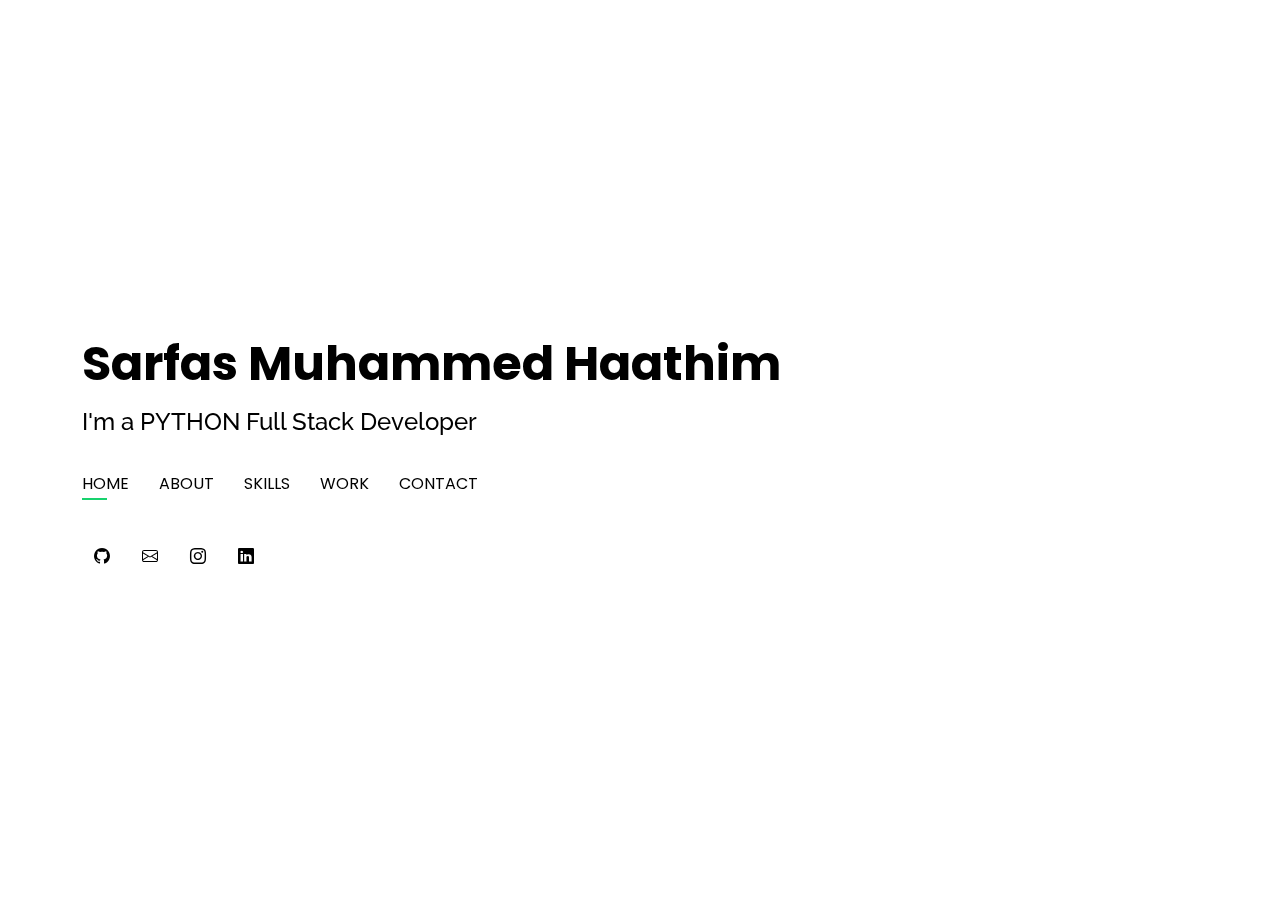
<file: index.html>
<!DOCTYPE html>
<html lang="en">

<head>
  <meta charset="utf-8">
  <meta content="width=device-width, initial-scale=1.0" name="viewport">

  <title>SMH KC</title>
  <meta content="" name="description">
  <meta content="" name="keywords">
 
  <link href="https://fonts.googleapis.com/css?family=Open+Sans:300,300i,400,400i,600,600i,700,700i|Raleway:300,300i,400,400i,500,500i,600,600i,700,700i|Poppins:300,300i,400,400i,500,500i,600,600i,700,700i" rel="stylesheet">

  
  <link href="assets/vendor/bootstrap/css/bootstrap.min.css" rel="stylesheet">
  <link href="assets/vendor/bootstrap-icons/bootstrap-icons.css" rel="stylesheet">
  <link href="assets/vendor/boxicons/css/boxicons.min.css" rel="stylesheet">
  <link href="assets/vendor/glightbox/css/glightbox.min.css" rel="stylesheet">
  <link href="assets/vendor/remixicon/remixicon.css" rel="stylesheet">
  <link href="assets/vendor/swiper/swiper-bundle.min.css" rel="stylesheet">

  <link href="assets/css/style.css" rel="stylesheet">

  
</head>

<body>

  
  <header id="header">
    <div class="container">
      <h1><a href="index.html" class="mt-3">Sarfas Muhammed Haathim </a></h1>
      <h2>I'm a PYTHON Full Stack Developer</h2>

      <nav id="navbar" class="navbar">
        <ul>
          <li><a class="nav-link active" href="#header">HOME</a></li>
          <li><a class="nav-link" href="#about">ABOUT</a></li>
          <li><a class="nav-link" href="#services">SKILLS</a></li>
          <li><a class="nav-link" href="#portfolio">WORK</a></li>
          <li><a class="nav-link" href="#contact">CONTACT</a></li>
        </ul>
        <i class="bi bi-list mobile-nav-toggle"></i>
      </nav>

      <div class="social-links">
        <a href="https://github.com/SarfasMohdHaathim" target="_blank" class="twitter"><i class="bi bi-github"></i></a>
        <a href="mailto:smhkc2001@gmail.com" target="_blank" class="twitter"><i  class="bi bi-envelope"></i></a>
        <!-- <a href="#" class="twitter"><i class="bi bi-twitter"></i></a> -->
        <!-- <a href="#" class="facebook"><i class="bi bi-facebook"></i></a> -->
        <a href="#" class="instagram"><i class="bi bi-instagram"></i></a>
        <a href="#" class="linkedin"><i class="bi bi-linkedin"></i></a>
      </div>

    </div>
  </header>

  
  <section id="about" class="about">

    <div class="about-me container">

      <div class="section-title">
        <h2>About</h2>
        <p>Learn more about me</p>
      </div>

      <div class="row">
        <div class="col-lg-4" data-aos="fade-right">
          <img src="assets/img/portfolio/1673455539881.png" class="img-fluid" alt="">
        </div>
        <div class="col-lg-8 pt-4 pt-lg-0 content" data-aos="fade-left">
          <h3>PYTHON &amp; Full Stack Developer</h3>
          <p class="fst-italic">
            Passionate and self-taught Python full stack developing, capable of learning and adopting the latest technologies. A solid mind to commit to tasks and responsibility to track and review progress until the committed job is completed. Possess a solid commitment to the team environment and enjoy working as a team member and independently.

          </p>
          
<div class="row">
  <div class="col-lg-6">
    <ul>
      <li><i class="bi bi-chevron-right"></i> <strong>Degree:</strong> <span>BCA</span></li> 
      <li><i class="bi bi-chevron-right"></i> <strong>Year of Passout:</strong> <span>2022 April</span></li> 

      <li><i class="bi bi-chevron-right"></i> <strong>Experience in Pfs:</strong> <span>6 Mounth Intenship</span></li> 
      
      <li><i class="bi bi-chevron-right"></i> <strong>Language:</strong> <span>English ,  Malayalam</span></li>

    </ul>
  </div>
  <div class="col-lg-6">
    <ul>
      <li><i class="bi bi-chevron-right"></i> <strong>Age:</strong> <span>21</span></li>
      <li><i class="bi bi-chevron-right"></i> <strong>Phone</strong> <span>+91 7510 3510 30</span></li>
      <li><i class="bi bi-chevron-right"></i> <strong>Email:</strong> <span>smhkc2001@gmail.com</span></li>
      <li><i class="bi bi-chevron-right"></i> <strong>City:</strong> <span>Malappuram ,Kerala</span></li> 
    </ul>
  </div>
</div>
        </div>
        

          







      </div>
    </div>
    
    


  </section><!-- End About Section -->

  <!-- ======= Services Section ======= -->
  <section id="services" class="services">
    <div class="container">

      <div class="section-title">
        <h2>SKILLS</h2>
        <p>My Skills</p>
      </div>

      <div class="row">
        <div class="col">
          <div class="card" style="width: 18rem;" id="skillcard">
            <img class="card-img-top" src="assets/img/portfolio/django.png" alt="Card image cap">
            <div class="card-body">
              <h5 class="card-title text-center">Django</h5>
            </div>
            
          </div>
        </div>
        <div class="col">
          <div class="card py-auto" style="width: 18rem;" id="skillcard">
            <img class="card-img-top" src="assets/img/portfolio/html.2ba4fabc69a89a8f71e6.png" alt="Card image cap">
            <div class="card-body">
              <h5 class="card-title text-center">HTML</h5>
            </div>
          </div>
        </div>
        <div class="col">
          <div class="card" style="width: 18rem;" id="skillcard">
            <img class="card-img-top" src="assets/img/portfolio/css.69a82c2d9e45c933a9cb.png" alt="Card image cap">
            <div class="card-body">
              <h5 class="card-title text-center">CSS</h5>
            </div>
          </div>
        </div>
        <div class="col">
          <div class="card" style="width: 18rem;" id="skillcard">
            <img class="card-img-top text-center" src="assets/img/portfolio/bootstrap.3c337d5edcfe7ed0dc58.png" alt="Card image cap">
            <div class="card-body">
              <h5 class="card-title text-center">Bootstrap</h5>
            </div>
          </div>
        </div>
        <div class="col">
          <div class="card" style="width: 18rem;" id="skillcard">
            <img class="card-img-top text-center" src="assets/img/portfolio/github.3b9e32903aa89111875d.png" alt="Card image cap">
            <div class="card-body">
              <h5 class="card-title text-center">Github</h5>
            </div>
          </div>
        </div>
        <div class="col">
          <div class="card" style="width: 18rem;" id="skillcard">
            <img class="card-img-top text-center" src="assets/img/portfolio/react.0cf951a69d8e58f83f9d.png" alt="Card image cap">
            <div class="card-body">
              <h5 class="card-title text-center">React</h5>
            </div>
          </div>
        </div>
        <div class="col">
          <div class="card" style="width: 18rem;" id="skillcard">
            <img class="card-img-top text-center" src="assets/img/portfolio/psql.1b904635aedb7c19150d.png" alt="Card image cap">
            <div class="card-body">
              <h5 class="card-title text-center">MySql</h5>
            </div>
          </div>
        </div>
        <div class="col">
          <div class="card" style="width: 18rem;" id="skillcard">
            <img class="card-img-top text-center" src="assets/img/portfolio/javascript.1ccd6ef9bb1f9c84ef00.png" alt="Card image cap">
            <div class="card-body">
              <h5 class="card-title text-center">JavaScript</h5>
            </div>
          </div>
        </div>
      </div>  
            
    <div class="skills container mt-3">

      <div class="section-title">
        <h2>Skills</h2>
      </div>

      <div class="row skills-content">

        <div class="col-lg-6">

          <div class="progress">
            <span class="skill">HTML <i class="val">90%</i></span>
            <div class="progress-bar-wrap">
              <div class="progress-bar" role="progressbar" aria-valuenow="90" aria-valuemin="0" aria-valuemax="100"></div>
            </div>
          </div>

          <div class="progress">
            <span class="skill">CSS <i class="val">60%</i></span>
            <div class="progress-bar-wrap">
              <div class="progress-bar" role="progressbar" aria-valuenow="60" aria-valuemin="0" aria-valuemax="100"></div>
            </div>
          </div>

          <div class="progress">
            <span class="skill">JavaScript <i class="val">50%</i></span>
            <div class="progress-bar-wrap">
              <div class="progress-bar" role="progressbar" aria-valuenow="50" aria-valuemin="0" aria-valuemax="100"></div>
            </div>
          </div>

        </div>

        <div class="col-lg-6">

          <div class="progress">
            <span class="skill">PYTHON <i class="val">80%</i></span>
            <div class="progress-bar-wrap">
              <div class="progress-bar" role="progressbar" aria-valuenow="80" aria-valuemin="0" aria-valuemax="100"></div>
            </div>
          </div>

          <div class="progress">
            <span class="skill">DJANGO <i class="val">80%</i></span>
            <div class="progress-bar-wrap">
              <div class="progress-bar" role="progressbar" aria-valuenow="80" aria-valuemin="0" aria-valuemax="100"></div>
            </div>
          </div>

          <div class="progress">
            <span class="skill">Bootstrap <i class="val">95%</i></span>
            <div class="progress-bar-wrap">
              <div class="progress-bar" role="progressbar" aria-valuenow="95" aria-valuemin="0" aria-valuemax="100"></div>
            </div>
          </div>

        </div>

      </div>


      </div>
    </div>
  </section><!-- End Services Section -->

  <!-- ======= Portfolio Section ======= -->
  <section id="portfolio" class="portfolio">
    <div class="container">

      <div class="section-title">
        <h2>Portfolio</h2>
        <p>My Works</p>
      </div>

      <div class="row">
        <div class="col-lg-12 d-flex justify-content-center">
          <ul id="portfolio-flters">
            <li data-filter="*" class="filter-active">ALL</li>
            <li data-filter=".filter-app">BACKEND</li>
            <li data-filter=".filter-card">FRONDEND</li>
            <li data-filter=".filter-web">REACT</li>
          </ul>
        </div>
      </div>

      <div class="row portfolio-container">

        <div class="col-lg-4 col-md-6 portfolio-item filter-app">
          <div class="portfolio-wrap">
            <img src="assets/img/portfolio/getlaps-user.png" class="img-fluid" alt="">
            <div class="portfolio-info">
              <h4>GETLAPS</h4>
              <p>BACKEND</p>
              <div class="portfolio-links">
                <a href="http://smh01.pythonanywhere.com/" target="_blank"><i class="bx bx-plus"></i></a>
                <a href="https://github.com/SarfasMohdHaathim?tab=repositories" target="_blank"><i class="bx bx-link"></i></a>
              </div>
            </div>
          </div>
        </div>
        <div class="col-lg-4 col-md-6 portfolio-item filter-app">
          <div class="portfolio-wrap">
            <img src="assets/img/portfolio/Screenshot (76).png" class="img-fluid" alt="">
            <div class="portfolio-info">
              <h4>BEHANCE</h4>
              <p>BACKEND</p>
              <div class="portfolio-links">
                <a href="http://behancedjango.pythonanywhere.com/" target="_blank"><i class="bx bx-plus"></i></a>
                <a href="https://github.com/SarfasMohdHaathim?tab=repositories" target="_blank" ><i class="bx bx-link"></i></a>
              </div>
            </div>
          </div>
        </div>

       

        <div class="col-lg-4 col-md-6 portfolio-item filter-app">
          <div class="portfolio-wrap">
            <img src="assets/img/portfolio/Screenshot (77).png" class="img-fluid" alt="">
            <div class="portfolio-info">
              <h4>STUDYBUD</h4>
              <p>BACKEND</p>
              <div class="portfolio-links">
                <a href="http://sarfas.pythonanywhere.com/" target="_blank"><i class="bx bx-plus"></i></a>
                <a href="https://github.com/SarfasMohdHaathim?tab=repositories" target="_blank" ><i class="bx bx-link"></i></a>
              </div>
            </div>
          </div>
        </div>
        

        <div class="col-lg-4 col-md-6 portfolio-item filter-card">
          <div class="portfolio-wrap">
            <img src="assets/img/portfolio/Screenshot (78).png" class="img-fluid" alt="">
            <div class="portfolio-info">
              <h4>ARCH DAILY</h4>
              <p>FRONDEND</p>
              <div class="portfolio-links">
                <a target="_blank" href="https://sarfasmohd.github.io/ArchDaily/"><i class="bx bx-plus"></i></a>
                <a href=""><i class="bx bx-link"></i></a>
              </div>
            </div>
          </div>
        </div>
        <div class="col-lg-4 col-md-6 portfolio-item filter-card">
          <div class="portfolio-wrap">
            <img src="assets/img/portfolio/Screenshot (5).png" class="img-fluid" alt="">
            <div class="portfolio-info">
              <h4>TRAVEL DAILY</h4>
              <p>FRONDEND</p>
              <div class="portfolio-links">
                <a target="_blank" href="https://sarfasmohdhaathim.github.io/Travel-FrontEnd/"><i class="bx bx-plus"></i></a>
                <a href=""><i class="bx bx-link"></i></a>
              </div>
            </div>
          </div>
        </div>
        <div class="col-lg-4 col-md-6 portfolio-item filter-card">
          <div class="portfolio-wrap">
            <img src="assets/img/portfolio/Screenshot (1).png" class="img-fluid" alt="">
            <div class="portfolio-info">
              <h4>TECHOLAS</h4>
              <p>FRONDEND</p>
              <div class="portfolio-links">
                <a target="_blank" href="https://sarfasmohdhaathim.github.io/TECHO/"><i class="bx bx-plus"></i></a>
                <a><i class="bx bx-link"></i></a>
              </div>
            </div>
          </div>
        </div>

        
        <div class="col-lg-4 col-md-6 portfolio-item filter-app">
          <div class="portfolio-wrap">
            <img src="assets/img/portfolio/hospital.png" class="img-fluid" alt="">
            <div class="portfolio-info">
              <h4>HOSPITAL MANAGEMENT</h4>
              <p>BACKEND</p>
              <div class="portfolio-links">
                <a href="http://smhkc.pythonanywhere.com/" target="_blank"><i class="bx bx-plus"></i></a>
                <a href="https://github.com/SarfasMohdHaathim?tab=repositories" target="_blank" ><i class="bx bx-link"></i></a>
              </div>
            </div>
          </div>
        </div>

        <div class="col-lg-4 col-md-6 portfolio-item filter-card">
          <div class="portfolio-wrap">
            <img src="assets/img/portfolio/Screenshot (79).png" class="img-fluid" alt="">
            <div class="portfolio-info">
              <h4>SWIGGY</h4>
              <p>FRONDEND</p>
              <div class="portfolio-links">
                <a href="https://sarfasmohd.github.io/swiggy/" target="_blank"><i class="bx bx-plus"></i></a>
                <a href=""><i class="bx bx-link"></i></a>
              </div>
            </div>
          </div>
        </div>

        <div class="col-lg-4 col-md-6 portfolio-item filter-card">
          <div class="portfolio-wrap">
            <img src="assets/img/portfolio/Screenshot (80).png" class="img-fluid" alt="">
            <div class="portfolio-info">
              <h4>STOREHOOKS</h4>
              <p>FRONDEND</p>
              <div class="portfolio-links">
                <a href="https://sarfasmohd.github.io/StoreHooks/" target="_blank"><i class="bx bx-plus"></i></a>
                <a href=""><i class="bx bx-link"></i></a>
              </div>
            </div>
          </div>
        </div>
        <div class="col-lg-4 col-md-6 portfolio-item filter-card">
          <div class="portfolio-wrap">
            <img src="assets/img/portfolio/Screenshot (81).png" class="img-fluid" alt="">
            <div class="portfolio-info">
              <h4>STUDY SWEDEN</h4>
              <p>FRONDEND</p>
              <div class="portfolio-links">
                <a href="https://sarfasmohd.github.io/Sweden_Study/" target="_blank"><i class="bx bx-plus"></i></a>
                <a href=""><i class="bx bx-link"></i></a>
              </div>
            </div>
          </div>
        </div>

        <div class="col-lg-4 col-md-6 portfolio-item filter-web">
          <div class="portfolio-wrap">
            <img src="assets/img/portfolio/Screenshot (7).png" class="img-fluid" alt="">
            <div class="portfolio-info">
              <h4>REACT</h4>
              <p>REACT</p>
              <div class="portfolio-links">
                <a href="https://hotelreactstatic.netlify.app/" ><i class="bx bx-plus"></i></a>
                <a href="" ><i class="bx bx-link"></i></a>
              </div>
            </div>
          </div>
        </div>

      </div>

    </div>
  </section><!-- End Portfolio Section -->

  <!-- ======= Contact Section ======= -->
  <section id="contact" class="contact">
    <div class="container">

      <div class="section-title">
        <h2>Contact</h2>
        <p>Contact Me</p>
      </div>

      <div class="row mt-2">

        <div class="col-md-6 d-flex align-items-stretch">
          <div class="info-box">
            <i class="bx bx-map"></i>
            <h3>My Address</h3>
            <p>Malappuram ,Kerala ,India</p>
          </div>
        </div>

        <div class="col-md-6 mt-4 mt-md-0 d-flex align-items-stretch">
          <div class="info-box">
            <i class="bx bx-share-alt"></i>
            <h3>Social Profiles</h3>
            <div class="social-links">
              <a href="#" class="twitter"><i class="bi bi-twitter"></i></a>
              <a href="#" class="facebook"><i class="bi bi-facebook"></i></a>
              <a href="#" class="instagram"><i class="bi bi-instagram"></i></a>
              <a href="#" class="google-plus"><i class="bi bi-skype"></i></a>
              <a href="#" class="linkedin"><i class="bi bi-linkedin"></i></a>
            </div>
          </div>
        </div>

        <div class="col-md-6 mt-4 d-flex align-items-stretch">
          <div class="info-box">
            <i class="bx bx-envelope"></i>
            <h3>Email Me</h3>
            <p>smhkc2001@gmail.com</p>
          </div>
        </div>
        <div class="col-md-6 mt-4 d-flex align-items-stretch">
          <div class="info-box">
            <i class="bx bx-phone-call"></i>
            <h3>Call Me</h3>
            <p>+91 7510 3510 30</p>
          </div>
        </div>
      </div>

      <form action="forms/contact.php" method="post" role="form" class="php-email-form mt-4">
        <div class="row">
          <div class="col-md-6 form-group">
            <input type="text" name="name" class="form-control" id="name" placeholder="Your Name" required>
          </div>
          <div class="col-md-6 form-group mt-3 mt-md-0">
            <input type="email" class="form-control" name="email" id="email" placeholder="Your Email" required>
          </div>
        </div>
        <div class="form-group mt-3">
          <input type="text" class="form-control" name="subject" id="subject" placeholder="Subject" required>
        </div>
        <div class="form-group mt-3">
          <textarea class="form-control" name="message" rows="5" placeholder="Message" required></textarea>
        </div>
        <div class="my-3">
          <div class="loading">Loading</div>
          <div class="error-message"></div>
          <div class="sent-message">Your message has been sent. Thank you!</div>
        </div>
        <div class="text-center"><button type="submit">Send Message</button></div>
      </form>

    </div>
  </section><!-- End Contact Section -->
  <!-- Vendor JS Files -->
  <script src="assets/vendor/purecounter/purecounter_vanilla.js"></script>
  <script src="assets/vendor/bootstrap/js/bootstrap.bundle.min.js"></script>
  <script src="assets/vendor/glightbox/js/glightbox.min.js"></script>
  <script src="assets/vendor/isotope-layout/isotope.pkgd.min.js"></script>
  <script src="assets/vendor/swiper/swiper-bundle.min.js"></script>
  <script src="assets/vendor/waypoints/noframework.waypoints.js"></script>
  <script src="assets/vendor/php-email-form/validate.js"></script>

  <!-- Template Main JS File -->
  <script src="assets/js/main.js"></script>

</body>

</html>
</file>
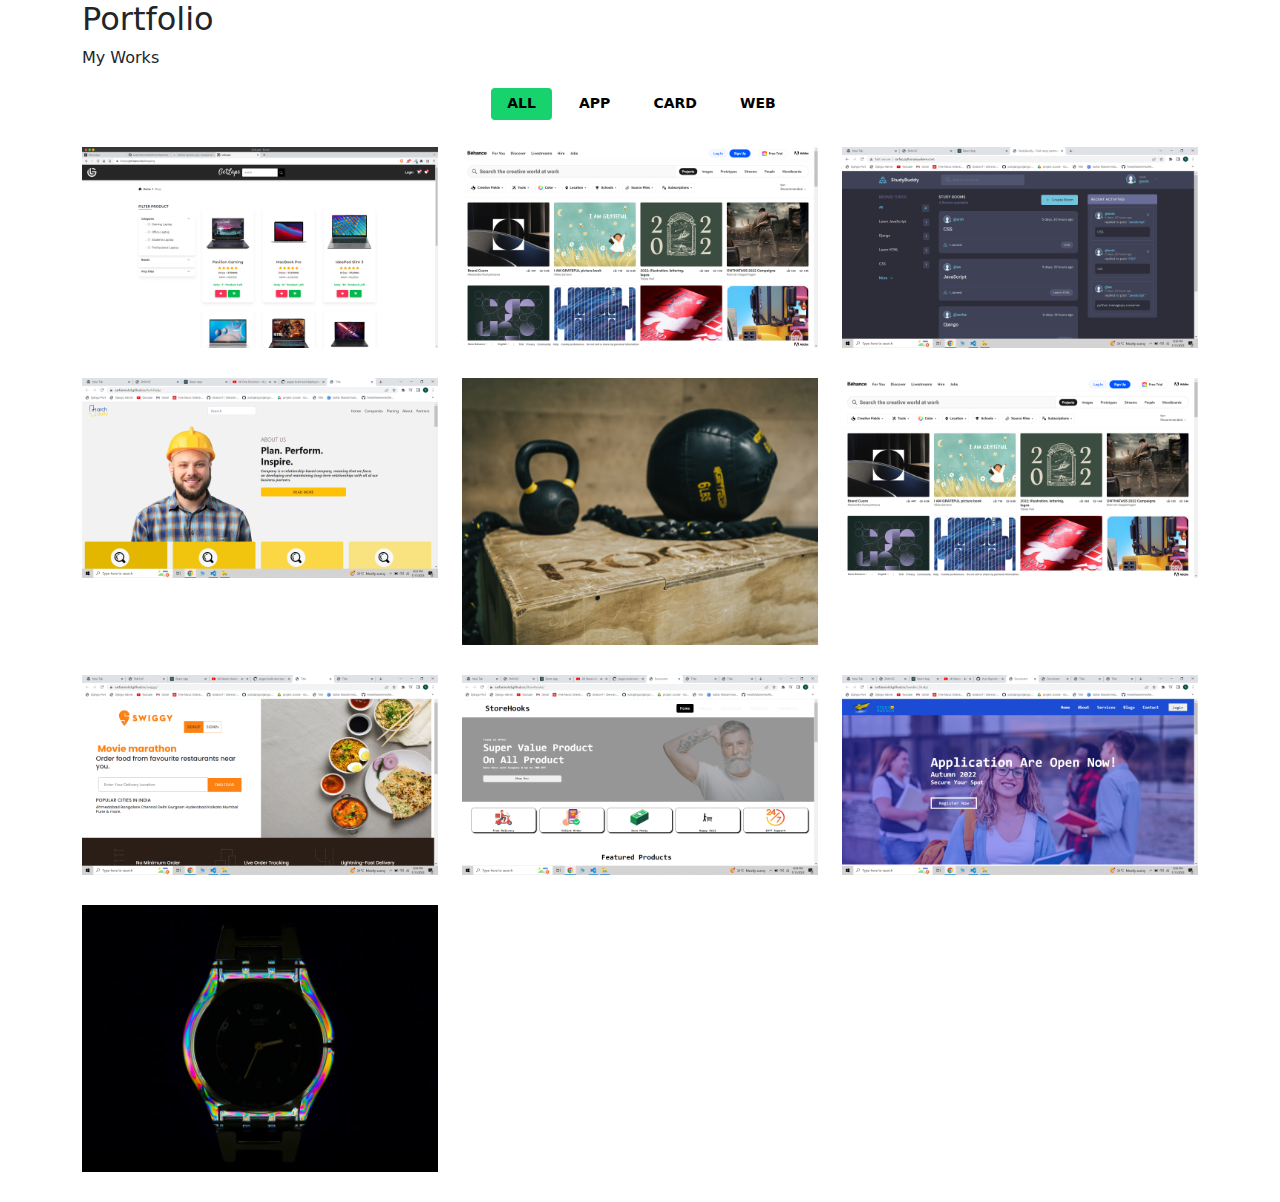
<file: index1.html>
<!DOCTYPE html>
<html lang="en">

<head>
  <meta charset="utf-8">
  <meta content="width=device-width, initial-scale=1.0" name="viewport">

  <title>SMH KC</title>
  <meta content="" name="description">
  <meta content="" name="keywords">
  <!-- Google Fonts -->
  <link href="https://fonts.googleapis.com/css?family=Open+Sans:300,300i,400,400i,600,600i,700,700i|Raleway:300,300i,400,400i,500,500i,600,600i,700,700i|Poppins:300,300i,400,400i,500,500i,600,600i,700,700i" rel="stylesheet">

  <!-- Vendor CSS Files -->
  <link href="assets/vendor/bootstrap/css/bootstrap.min.css" rel="stylesheet">
  <link href="assets/vendor/bootstrap-icons/bootstrap-icons.css" rel="stylesheet">
  <link href="assets/vendor/boxicons/css/boxicons.min.css" rel="stylesheet">
  <link href="assets/vendor/glightbox/css/glightbox.min.css" rel="stylesheet">
  <link href="assets/vendor/remixicon/remixicon.css" rel="stylesheet">
  <link href="assets/vendor/swiper/swiper-bundle.min.css" rel="stylesheet">

  <!-- Template Main CSS File -->
  <!-- <link href="assets/css/style.css" rel="stylesheet"> -->

  <!-- =======================================================
  * Template Name: Personal - v4.10.0
  * Template URL: https://bootstrapmade.com/personal-free-resume-bootstrap-template/
  * Author: BootstrapMade.com
  * License: https://bootstrapmade.com/license/
  ======================================================== -->
</head>
<body>




    
  <!-- ======= Portfolio Section ======= -->
  <section id="portfolio" class="portfolio">
    <div class="container">

      <div class="section-title">
        <h2>Portfolio</h2>
        <p>My Works</p>
      </div>

      <div class="row">
        <div class="col-lg-12 d-flex justify-content-center">
          <ul id="portfolio-flters">
            <li data-filter="*" class="filter-active">All</li>
            <li data-filter=".filter-app">App</li>
            <li data-filter=".filter-card">Card</li>
            <li data-filter=".filter-web">Web</li>
          </ul>
        </div>
      </div>

      <div class="row portfolio-container">

        <div class="col-lg-4 col-md-6 portfolio-item filter-app">
          <div class="portfolio-wrap">
            <img src="assets/img/portfolio/getlaps-user.png" class="img-fluid" alt="">
            <div class="portfolio-info">
              <h4>GETLAPS</h4>
              <p>App</p>
              <div class="portfolio-links">
                <a href="assets/img/portfolio/portfolio-1.jpg" data-gallery="portfolioGallery" class="portfolio-lightbox" title="App 1"><i class="bx bx-plus"></i></a>
                <a href="portfolio-details.html" data-gallery="portfolioDetailsGallery" data-glightbox="type: external" class="portfolio-details-lightbox" title="Portfolio Details"><i class="bx bx-link"></i></a>
              </div>
            </div>
          </div>
        </div>

        <div class="col-lg-4 col-md-6 portfolio-item filter-web">
          <div class="portfolio-wrap">
            <img src="assets/img/portfolio/Screenshot (76).png" class="img-fluid" alt="">
            <div class="portfolio-info">
              <h4>BEHANCE</h4>
              <p>Web</p>
              <div class="portfolio-links">
                <a href="assets/img/portfolio/portfolio-2.jpg" data-gallery="portfolioGallery" class="portfolio-lightbox" title="Web 3"><i class="bx bx-plus"></i></a>
                <a href="portfolio-details.html" data-gallery="portfolioDetailsGallery" data-glightbox="type: external" class="portfolio-details-lightbox" title="Portfolio Details"><i class="bx bx-link"></i></a>
              </div>
            </div>
          </div>
        </div>

        <div class="col-lg-4 col-md-6 portfolio-item filter-app">
          <div class="portfolio-wrap">
            <img src="assets/img/portfolio/Screenshot (77).png" class="img-fluid" alt="">
            <div class="portfolio-info">
              <h4>STUDYBUD</h4>
              <p>Web</p>
              <div class="portfolio-links">
                <a href="assets/img/portfolio/portfolio-3.jpg" data-gallery="portfolioGallery" class="portfolio-lightbox" title="App 2"><i class="bx bx-plus"></i></a>
                <a href="portfolio-details.html" data-gallery="portfolioDetailsGallery" data-glightbox="type: external" class="portfolio-details-lightbox" title="Portfolio Details"><i class="bx bx-link"></i></a>
              </div>
            </div>
          </div>
        </div>

        <div class="col-lg-4 col-md-6 portfolio-item filter-card">
          <div class="portfolio-wrap">
            <img src="assets/img/portfolio/Screenshot (78).png" class="img-fluid" alt="">
            <div class="portfolio-info">
              <h4>Card 2</h4>
              <p>Card</p>
              <div class="portfolio-links">
                <a target="_blank" href="https://sarfasmohd.github.io/ArchDaily/"><i class="bx bx-plus"></i></a>
                <a href="portfolio-details.html" data-gallery="portfolioDetailsGallery" data-glightbox="type: external" class="portfolio-details-lightbox" title="Portfolio Details"><i class="bx bx-link"></i></a>
              </div>
            </div>
          </div>
        </div>

        <div class="col-lg-4 col-md-6 portfolio-item filter-web">
          <div class="portfolio-wrap">
            <img src="assets/img/portfolio/portfolio-5.jpg" class="img-fluid" alt="">
            <div class="portfolio-info">
              <h4>Web 2</h4>
              <p>Web</p>
              <div class="portfolio-links">
                <a href="assets/img/portfolio/portfolio-5.jpg" data-gallery="portfolioGallery" class="portfolio-lightbox" title="Web 2"><i class="bx bx-plus"></i></a>
                <a href="portfolio-details.html" data-gallery="portfolioDetailsGallery" data-glightbox="type: external" class="portfolio-details-lightbox" title="Portfolio Details"><i class="bx bx-link"></i></a>
              </div>
            </div>
          </div>
        </div>

        <div class="col-lg-4 col-md-6 portfolio-item filter-app">
          <div class="portfolio-wrap">
            <img src="assets/img/portfolio/Screenshot (76).png" class="img-fluid" alt="">
            <div class="portfolio-info">
              <h4>App 3</h4>
              <p>App</p>
              <div class="portfolio-links">
                <a href="assets/img/portfolio/portfolio-6.jpg" data-gallery="portfolioGallery" class="portfolio-lightbox" title="App 3"><i class="bx bx-plus"></i></a>
                <a href="portfolio-details.html" data-gallery="portfolioDetailsGallery" data-glightbox="type: external" class="portfolio-details-lightbox" title="Portfolio Details"><i class="bx bx-link"></i></a>
              </div>
            </div>
          </div>
        </div>

        <div class="col-lg-4 col-md-6 portfolio-item filter-card">
          <div class="portfolio-wrap">
            <img src="assets/img/portfolio/Screenshot (79).png" class="img-fluid" alt="">
            <div class="portfolio-info">
              <h4>Card 1</h4>
              <p>Card</p>
              <div class="portfolio-links">
                <a href="https://sarfasmohd.github.io/swiggy/" target="_blank"><i class="bx bx-plus"></i></a>
                <a href="portfolio-details.html" data-gallery="portfolioDetailsGallery" data-glightbox="type: external" class="portfolio-details-lightbox" title="Portfolio Details"><i class="bx bx-link"></i></a>
              </div>
            </div>
          </div>
        </div>

        <div class="col-lg-4 col-md-6 portfolio-item filter-card">
          <div class="portfolio-wrap">
            <img src="assets/img/portfolio/Screenshot (80).png" class="img-fluid" alt="">
            <div class="portfolio-info">
              <h4>Card 3</h4>
              <p>Card</p>
              <div class="portfolio-links">
                <a href="https://sarfasmohd.github.io/StoreHooks/" target="_blank"><i class="bx bx-plus"></i></a>
                <a href="portfolio-details.html" data-gallery="portfolioDetailsGallery" data-glightbox="type: external" class="portfolio-details-lightbox" title="Portfolio Details"><i class="bx bx-link"></i></a>
              </div>
            </div>
          </div>
        </div>
        <div class="col-lg-4 col-md-6 portfolio-item filter-card">
          <div class="portfolio-wrap">
            <img src="assets/img/portfolio/Screenshot (81).png" class="img-fluid" alt="">
            <div class="portfolio-info">
              <h4>Card 3</h4>
              <p>Card</p>
              <div class="portfolio-links">
                <a href="https://sarfasmohd.github.io/Sweden_Study/" target="_blank"><i class="bx bx-plus"></i></a>
                <a href="portfolio-details.html" data-gallery="portfolioDetailsGallery" data-glightbox="type: external" class="portfolio-details-lightbox" title="Portfolio Details"><i class="bx bx-link"></i></a>
              </div>
            </div>
          </div>
        </div>

        <div class="col-lg-4 col-md-6 portfolio-item filter-web">
          <div class="portfolio-wrap">
            <img src="assets/img/portfolio/portfolio-9.jpg" class="img-fluid" alt="">
            <div class="portfolio-info">
              <h4>Web 3</h4>
              <p>Web</p>
              <div class="portfolio-links">
                <a href="assets/img/portfolio/portfolio-9.jpg" data-gallery="portfolioGallery" class="portfolio-lightbox" title="Web 3"><i class="bx bx-plus"></i></a>
                <a href="portfolio-details.html" data-gallery="portfolioDetailsGallery" data-glightbox="type: external" class="portfolio-details-lightbox" title="Portfolio Details"><i class="bx bx-link"></i></a>
              </div>
            </div>
          </div>
        </div>

      </div>

    </div>
  </section><!-- End Portfolio Section -->

<style>
  
/*--------------------------------------------------------------
# Portfolio
--------------------------------------------------------------*/
.portfolio .portfolio-item {
  margin-bottom: 30px;
}

.portfolio #portfolio-flters {
  padding: 0;
  margin: 0 auto 15px auto;
  list-style: none;
  text-align: center;
  border-radius: 50px;
  padding: 2px 15px;
}

.portfolio #portfolio-flters li {
  cursor: pointer;
  display: inline-block;
  padding: 8px 16px 10px 16px;
  font-size: 14px;
  font-weight: 600;
  line-height: 1;
  text-transform: uppercase;
  color: black;
  background: white;
  margin: 0 3px 10px 3px;
  transition: all 0.3s ease-in-out;
  border-radius: 4px;
}

.portfolio #portfolio-flters li:hover,
.portfolio #portfolio-flters li.filter-active {
  background: #18d26e;
}

.portfolio #portfolio-flters li:last-child {
  margin-right: 0;
}

.portfolio .portfolio-wrap {
  transition: 0.3s;
  position: relative;
  overflow: hidden;
  z-index: 1;
  background: white;
}

.portfolio .portfolio-wrap::before {
  content: "";
  background: white;
  position: absolute;
  left: 30px;
  right: 30px;
  top: 30px;
  bottom: 30px;
  transition: all ease-in-out 0.3s;
  z-index: 2;
  opacity: 0;
}

.portfolio .portfolio-wrap .portfolio-info {
  opacity: 0;
  position: absolute;
  top: 0;
  left: 0;
  right: 0;
  bottom: 0;
  text-align: center;
  z-index: 3;
  transition: all ease-in-out 0.3s;
  display: flex;
  flex-direction: column;
  justify-content: center;
  align-items: center;
}

.portfolio .portfolio-wrap .portfolio-info::before {
  display: block;
  content: "";
  width: 48px;
  height: 48px;
  position: absolute;
  top: 35px;
  left: 35px;
  border-top: 3px solid black;
  border-left: 3px solid black;
  transition: all 0.5s ease 0s;
  z-index: 9994;
}

.portfolio .portfolio-wrap .portfolio-info::after {
  display: block;
  content: "";
  width: 48px;
  height: 48px;
  position: absolute;
  bottom: 35px;
  right: 35px;
  border-bottom: 3px solid black;
  border-right: 3px solid black;
  transition: all 0.5s ease 0s;
  z-index: 9994;
}

.portfolio .portfolio-wrap .portfolio-info h4 {
  font-size: 20px;
  color: black;
  font-weight: 600;
}

.portfolio .portfolio-wrap .portfolio-info p {
  color: blackfff;
  font-size: 14px;
  text-transform: uppercase;
  padding: 0;
  margin: 0;
}

.portfolio .portfolio-wrap .portfolio-links {
  text-align: center;
  z-index: 4;
}

.portfolio .portfolio-wrap .portfolio-links a {
  color: black;
  margin: 0 2px;
  font-size: 28px;
  display: inline-block;
  transition: 0.3s;
}

.portfolio .portfolio-wrap .portfolio-links a:hover {
  color: #63eda3;
}

.portfolio .portfolio-wrap:hover::before {
  top: 0;
  left: 0;
  right: 0;
  bottom: 0;
  opacity: 1;
}

.portfolio .portfolio-wrap:hover .portfolio-info {
  opacity: 1;
}

.portfolio .portfolio-wrap:hover .portfolio-info::before {
  top: 15px;
  left: 15px;
}

.portfolio .portfolio-wrap:hover .portfolio-info::after {
  bottom: 15px;
  right: 15px;
}

/*--------------------------------------------------------------
# Portfolio Details
--------------------------------------------------------------*/
.portfolio-details {
  padding-top: 40px;
  background: white;
  position: fixed;
  left: 0;
  right: 0;
  top: 0;
  bottom: 0;
  overflow-y: auto;
}

.portfolio-details .container {
  padding-top: 20px;
  padding-bottom: 40px;
}

.portfolio-details .portfolio-title {
  font-size: 26px;
  font-weight: 700;
  margin-bottom: 20px;
}

.portfolio-details .portfolio-info {
  padding-top: 45px;
}

.portfolio-details .portfolio-info h3 {
  font-size: 22px;
  font-weight: 400;
  margin-bottom: 20px;
}

.portfolio-details .portfolio-info ul {
  list-style: none;
  padding: 0;
  font-size: 15px;
}

.portfolio-details .portfolio-info ul li+li {
  margin-top: 10px;
}

.portfolio-details .portfolio-info p {
  font-size: 15px;
  padding: 15px 0 0 0;
}

@media (max-width: 992px) {
  .portfolio-details .portfolio-info {
    padding-top: 20px;
  }
}

.portfolio-details .swiper-pagination {
  margin-top: 20px;
  position: relative;
}

.portfolio-details .swiper-pagination .swiper-pagination-bullet {
  width: 12px;
  height: 12px;
  opacity: 1;
  background-color: white;
}

.portfolio-details .swiper-pagination .swiper-pagination-bullet-active {
  background-color: #18d26e;
}

</style>

 <!-- Vendor JS Files -->
 <script src="assets/vendor/purecounter/purecounter_vanilla.js"></script>
 <script src="assets/vendor/bootstrap/js/bootstrap.bundle.min.js"></script>
 <script src="assets/vendor/glightbox/js/glightbox.min.js"></script>
 <script src="assets/vendor/isotope-layout/isotope.pkgd.min.js"></script>
 <script src="assets/vendor/swiper/swiper-bundle.min.js"></script>
 <script src="assets/vendor/waypoints/noframework.waypoints.js"></script>
 <script src="assets/vendor/php-email-form/validate.js"></script>

 <!-- Template Main JS File -->
 <script src="assets/js/main.js"></script>

</body>

</html>
</file>
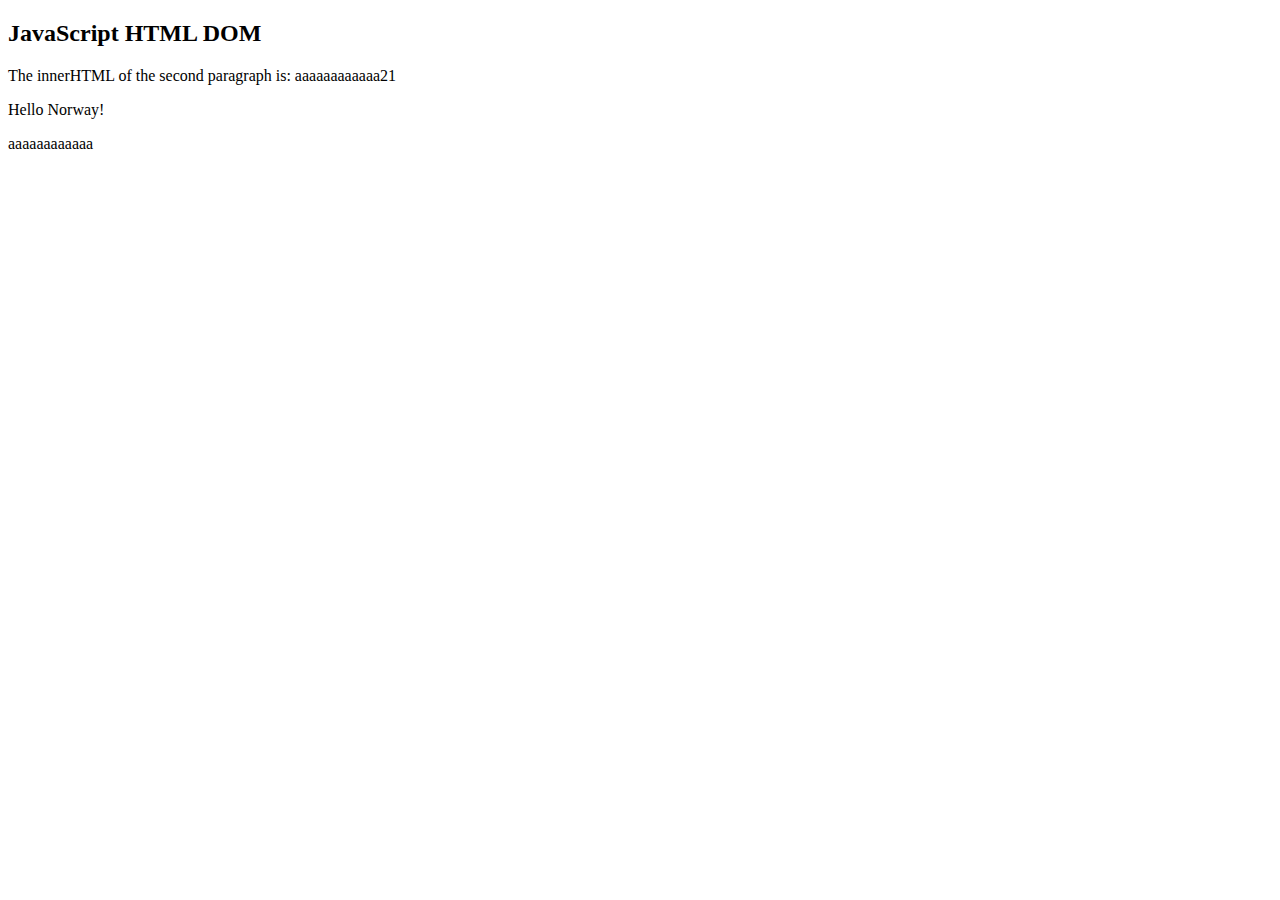
<file: index2.html>
<!DOCTYPE html>
<html>
<body>

<h2>JavaScript HTML DOM</h2>

<p id="ss">Hello World!</p>

<p>Hello Norway!</p>

<p class="demo"></p>
<p class="demo">aaaaaaaaaaaa</p>
<p class="demo"></p>
<p class="demo"></p>
<p class="demo"></p>
<p class="demo"></p>
<p class="demo"></p>
<p class="demo"></p>
<p class="demo"></p>
<p class="demo"></p>
<p class="demo"></p>
<p class="demo"></p>
<p class="demo"></p>
<p class="demo"></p>
<p class="demo"></p>
<p class="demo"></p>
<p class="demo"></p>
<p class="demo"></p>
<p class="demo"></p>
<p class="demo"></p>
<p class="demo"></p>
<p id="demo"></p>

<script>
const myNodelist = document.querySelectorAll(".demo");

document.getElementById("ss").innerHTML = "The innerHTML of the second paragraph is: " + myNodelist[1].innerHTML+myNodelist.length;

</script>

</body>
</html>
</file>
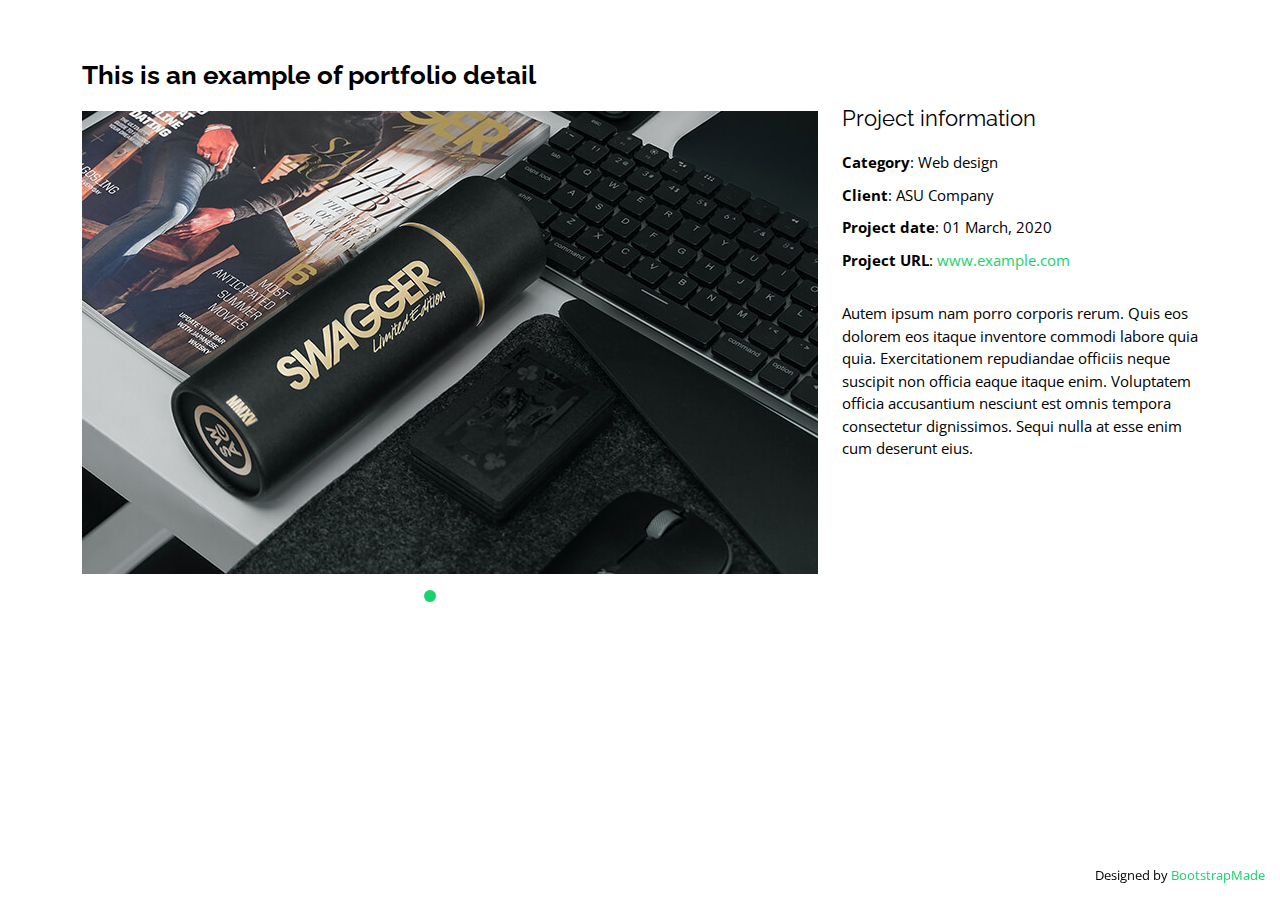
<file: portfolio-details.html>
<!DOCTYPE html>
<html lang="en">

<head>
  <meta charset="utf-8">
  <meta content="width=device-width, initial-scale=1.0" name="viewport">

  <title>Portfolio Details - Personal Bootstrap Template</title>
  <meta content="" name="description">
  <meta content="" name="keywords">

  <!-- Favicons -->
  <link href="assets/img/favicon.png" rel="icon">
  <link href="assets/img/apple-touch-icon.png" rel="apple-touch-icon">

  <!-- Google Fonts -->
  <link href="https://fonts.googleapis.com/css?family=Open+Sans:300,300i,400,400i,600,600i,700,700i|Raleway:300,300i,400,400i,500,500i,600,600i,700,700i|Poppins:300,300i,400,400i,500,500i,600,600i,700,700i" rel="stylesheet">

  <!-- Vendor CSS Files -->
  <link href="assets/vendor/bootstrap/css/bootstrap.min.css" rel="stylesheet">
  <link href="assets/vendor/bootstrap-icons/bootstrap-icons.css" rel="stylesheet">
  <link href="assets/vendor/boxicons/css/boxicons.min.css" rel="stylesheet">
  <link href="assets/vendor/glightbox/css/glightbox.min.css" rel="stylesheet">
  <link href="assets/vendor/remixicon/remixicon.css" rel="stylesheet">
  <link href="assets/vendor/swiper/swiper-bundle.min.css" rel="stylesheet">

  <!-- Template Main CSS File -->
  <link href="assets/css/style.css" rel="stylesheet">

  <!-- =======================================================
  * Template Name: Personal - v4.10.0
  * Template URL: https://bootstrapmade.com/personal-free-resume-bootstrap-template/
  * Author: BootstrapMade.com
  * License: https://bootstrapmade.com/license/
  ======================================================== -->
</head>

<body>

  <main id="main">

    <!-- ======= Portfolio Details ======= -->
    <div id="portfolio-details" class="portfolio-details">
      <div class="container">

        <div class="row">

          <div class="col-lg-8">
            <h2 class="portfolio-title">This is an example of portfolio detail</h2>

            <div class="portfolio-details-slider swiper">
              <div class="swiper-wrapper align-items-center">

                <div class="swiper-slide">
                  <img src="assets/img/portfolio/portfolio-details-1.jpg" alt="">
                </div>

                <div class="swiper-slide">
                  <img src="assets/img/portfolio/portfolio-details-2.jpg" alt="">
                </div>

                <div class="swiper-slide">
                  <img src="assets/img/portfolio/portfolio-details-3.jpg" alt="">
                </div>

              </div>
              <div class="swiper-pagination"></div>
            </div>

          </div>

          <div class="col-lg-4 portfolio-info">
            <h3>Project information</h3>
            <ul>
              <li><strong>Category</strong>: Web design</li>
              <li><strong>Client</strong>: ASU Company</li>
              <li><strong>Project date</strong>: 01 March, 2020</li>
              <li><strong>Project URL</strong>: <a href="#">www.example.com</a></li>
            </ul>

            <p>
              Autem ipsum nam porro corporis rerum. Quis eos dolorem eos itaque inventore commodi labore quia quia. Exercitationem repudiandae officiis neque suscipit non officia eaque itaque enim. Voluptatem officia accusantium nesciunt est omnis tempora consectetur dignissimos. Sequi nulla at esse enim cum deserunt eius.
            </p>
          </div>

        </div>

      </div>
    </div><!-- End Portfolio Details -->

  </main><!-- End #main -->

  <div class="credits">
    <!-- All the links in the footer should remain intact. -->
    <!-- You can delete the links only if you purchased the pro version. -->
    <!-- Licensing information: https://bootstrapmade.com/license/ -->
    <!-- Purchase the pro version with working PHP/AJAX contact form: https://bootstrapmade.com/personal-free-resume-bootstrap-template/ -->
    Designed by <a href="https://bootstrapmade.com/">BootstrapMade</a>
  </div>

  <!-- Vendor JS Files -->
  <script src="assets/vendor/purecounter/purecounter_vanilla.js"></script>
  <script src="assets/vendor/bootstrap/js/bootstrap.bundle.min.js"></script>
  <script src="assets/vendor/glightbox/js/glightbox.min.js"></script>
  <script src="assets/vendor/isotope-layout/isotope.pkgd.min.js"></script>
  <script src="assets/vendor/swiper/swiper-bundle.min.js"></script>
  <script src="assets/vendor/waypoints/noframework.waypoints.js"></script>
  <script src="assets/vendor/php-email-form/validate.js"></script>

  <!-- Template Main JS File -->
  <script src="assets/js/main.js"></script>

</body>

</html>
</file>
<file: assets/css/style.css>
/**
* Template Name: Personal - v4.10.0
* Template URL: https://bootstrapmade.com/personal-free-resume-bootstrap-template/
* Author: BootstrapMade.com
* License: https://bootstrapmade.com/license/
*/

/*--------------------------------------------------------------
# General
--------------------------------------------------------------*/
body {
  font-family: "Open Sans", sans-serif;
  background-color: white !important;
  color: black !important;
  position: relative;
  background: transparent;
}

body::before {
  content: "";
  position: fixed;
  /* background: #040404 url("../img/bg.jpg") top right no-repeat; */
  background-color: white;
  background-size: cover;
  left: 0;
  right: 0;
  top: 0;
  height: 100vh;
  z-index: -1;
}

@media (min-width: 1024px) {
  body::before {
    background-attachment: fixed;
  }
}

a {
  color: #18d26e;
  text-decoration: none;
}

a:hover {
  color: #35e888;
  text-decoration: none;
}

h1,
h2,
h3,
h4,
h5,
h6 {
  font-family: "Raleway", sans-serif;
}

#header {
  transition: ease-in-out 0.3s;
  position: relative;
  height: 100vh;
  display: flex;
  align-items: center;
  z-index: 997;
  overflow-y: auto;
}

#header * {
  transition: ease-in-out 0.3s;
}

#header h1 {
  font-size: 48px;
  margin: 0;
  padding: 0;
  line-height: 1;
  font-weight: 700;
  font-family: "Poppins", sans-serif;
}

#header h1 a,
#header h1 a:hover {
  color: black;
  line-height: 1;
  display: inline-block;
}

#header h2 {
  font-size: 24px;
  margin-top: 20px;
  color: black;
}

#header h2 span {
  color: black;
  border-bottom: 2px solid #18d26e;
  padding-bottom: 6px;
}

#header img {
  padding: 0;
  margin: 0;
}

#header .social-links {
  margin-top: 40px;
  display: flex;
}

#header .social-links a {
  font-size: 16px;
  display: flex;
  justify-content: center;
  align-items: center;
  background: white;
  color: black;
  line-height: 1;
  margin-right: 8px;
  border-radius: 50%;
  width: 40px;
  height: 40px;
}

#header .social-links a:hover {
  background: #18d26e;
}

@media (max-width: 992px) {
  #header h1 {
    font-size: 36px;
  }

  #header h2 {
    font-size: 20px;
    line-height: 30px;
  }

  #header .social-links {
    margin-top: 15px;
  }

  #header .container {
    display: flex;
    flex-direction: column;
    align-items: center;
  }
}

/* Header Top */
#header.header-top {
  height: 80px;
  position: fixed;
  left: 0;
  top: 0;
  right: 0;
  background: white;
}

#header.header-top .social-links,
#header.header-top h2 {
  display: none;
}

#header.header-top h1 {
  margin-right: auto;
  font-size: 36px;
}

#header.header-top .container {
  display: flex;
  align-items: center;
}

#header.header-top .navbar {
  margin: 0;
}

@media (max-width: 768px) {
  #header.header-top {
    height: 60px;
  }

  #header.header-top h1 {
    font-size: 26px;
  }
}

/*--------------------------------------------------------------
# Navigation Menu
--------------------------------------------------------------*/
/**
* Desktop Navigation 
*/
.navbar {
  padding: 0;
  margin-top: 35px;
}

.navbar ul {
  margin: 0;
  padding: 0;
  display: flex;
  list-style: none;
  align-items: center;
}

.navbar li {
  position: relative;
}

.navbar li+li {
  margin-left: 30px;
}

.navbar a,
.navbar a:focus {
  display: flex;
  align-items: center;
  justify-content: space-between;
  padding: 0;
  font-family: "Poppins", sans-serif;
  font-size: 16px;
  font-weight: 400;
  color: black;
  white-space: nowrap;
  transition: 0.3s;
}

.navbar a i,
.navbar a:focus i {
  font-size: 12px;
  line-height: 0;
  margin-left: 5px;
}

.navbar a:before {
  content: "";
  position: absolute;
  width: 0;
  height: 2px;
  bottom: -4px;
  left: 0;
  background-color: #18d26e;
  visibility: hidden;
  width: 0px;
  transition: all 0.3s ease-in-out 0s;
}

.navbar a:hover:before,
.navbar li:hover>a:before,
.navbar .active:before {
  visibility: visible;
  width: 25px;
}

.navbar a:hover,
.navbar .active,
.navbar .active:focus,
.navbar li:hover>a {
  color: black;
}

/**
* Mobile Navigation 
*/
.mobile-nav-toggle {
  color: black;
  font-size: 28px;
  cursor: pointer;
  display: none;
  line-height: 0;
  transition: 0.5s;
  position: fixed;
  right: 15px;
  top: 15px;
}

@media (max-width: 991px) {
  .mobile-nav-toggle {
    display: block;
  }

  .navbar ul {
    display: none;
  }
}

.navbar-mobile {
  position: fixed;
  overflow: hidden;
  top: 0;
  right: 0;
  left: 0;
  bottom: 0;
  background: white;
  transition: 0.3s;
  z-index: 999;
  margin-top: 0;
}

.navbar-mobile .mobile-nav-toggle {
  position: absolute;
  top: 15px;
  right: 15px;
}

.navbar-mobile ul {
  display: block;
  position: absolute;
  top: 55px;
  right: 15px;
  bottom: 45px;
  left: 15px;
  padding: 10px 0;
  overflow-y: auto;
  transition: 0.3s;
  border: 2px solid white;
}

.navbar-mobile li {
  padding: 12px 20px;
}

.navbar-mobile li+li {
  margin: 0;
}

.navbar-mobile a,
.navbar-mobile a:focus {
  font-size: 16px;
  position: relative;
}

/*--------------------------------------------------------------
# Sections General
--------------------------------------------------------------*/
section {
  overflow: hidden;
  position: absolute;
  width: 100%;
  top: 140px;
  bottom: 100%;
  opacity: 0;
  transition: ease-in-out 0.4s;
  z-index: 2;
}

section.section-show {
  top: 100px;
  bottom: auto;
  opacity: 1;
  padding-bottom: 45px;
}

section .container {
  background: white;
  padding: 30px;
}

@media (max-width: 768px) {
  section {
    top: 120px;
  }

  section.section-show {
    top: 80px;
  }
}

.section-title h2 {
  font-size: 14px;
  font-weight: 500;
  padding: 0;
  line-height: 1px;
  margin: 0 0 20px 0;
  letter-spacing: 2px;
  text-transform: uppercase;
  color: black;
  font-family: "Poppins", sans-serif;
}

.section-title h2::after {
  content: "";
  width: 120px;
  height: 1px;
  display: inline-block;
  background: #4ceb95;
  margin: 4px 10px;
}

.section-title p {
  margin: 0;
  margin: -15px 0 15px 0;
  font-size: 36px;
  font-weight: 700;
  text-transform: uppercase;
  font-family: "Poppins", sans-serif;
  color: black;
}

/*--------------------------------------------------------------
# About
--------------------------------------------------------------*/
.about-me .content h3 {
  font-weight: 700;
  font-size: 26px;
  color: #18d26e;
}

.about-me .content ul {
  list-style: none;
  padding: 0;
}

.about-me .content ul li {
  margin-bottom: 20px;
  display: flex;
  align-items: center;
}

.about-me .content ul strong {
  margin-right: 10px;
}

.about-me .content ul i {
  font-size: 16px;
  margin-right: 5px;
  color: #18d26e;
  line-height: 0;
}

.about-me .content p:last-child {
  margin-bottom: 0;
}

/*--------------------------------------------------------------
# Counts
--------------------------------------------------------------*/
.counts {
  padding: 70px 0 60px;
}

.counts .count-box {
  padding: 30px 30px 25px 30px;
  width: 100%;
  position: relative;
  text-align: center;
  background: white;
}

.counts .count-box i {
  position: absolute;
  top: -25px;
  left: 50%;
  transform: translateX(-50%);
  font-size: 24px;
  background: white;
  padding: 12px;
  color: #18d26e;
  border-radius: 50px;
  line-height: 0;
}

.counts .count-box span {
  font-size: 36px;
  display: block;
  font-weight: 600;
  color: black;
}

.counts .count-box p {
  padding: 0;
  margin: 0;
  font-family: "Raleway", sans-serif;
  font-size: 14px;
}

/*--------------------------------------------------------------
# Skills
--------------------------------------------------------------*/
.skills .progress {
  height: 60px;
  display: block;
  background: none;
  border-radius: 0;
}

.skills .progress .skill {
  padding: 10px 0;
  margin: 0;
  text-transform: uppercase;
  display: block;
  font-weight: 600;
  font-family: "Poppins", sans-serif;
  color: black;
}

.skills .progress .skill .val {
  float: right;
  font-style: normal;
}

.skills .progress-bar-wrap {
  background: white;
}

.skills .progress-bar {
  width: 1px;
  height: 10px;
  transition: 0.9s;
  background-color: #18d26e;
}

/*--------------------------------------------------------------
# Interests
--------------------------------------------------------------*/
.interests .icon-box {
  display: flex;
  align-items: center;
  padding: 20px;
  background: white;
  transition: ease-in-out 0.3s;
}

.interests .icon-box i {
  font-size: 32px;
  padding-right: 10px;
  line-height: 1;
}

.interests .icon-box h3 {
  font-weight: 700;
  margin: 0;
  padding: 0;
  line-height: 1;
  font-size: 16px;
  color: black;
}

.interests .icon-box:hover {
  background: white;
}

/*--------------------------------------------------------------
# Testimonials
--------------------------------------------------------------*/
.testimonials .testimonials-carousel,
.testimonials .testimonials-slider {
  overflow: hidden;
}

.testimonials .testimonial-item {
  box-sizing: content-box;
  min-height: 320px;
}

.testimonials .testimonial-item .testimonial-img {
  width: 90px;
  border-radius: 50%;
  margin: -40px 0 0 40px;
  position: relative;
  z-index: 2;
  border: 6px solid white;
}

.testimonials .testimonial-item h3 {
  font-size: 18px;
  font-weight: bold;
  margin: 10px 0 5px 45px;
  color: black;
}

.testimonials .testimonial-item h4 {
  font-size: 14px;
  color: black;
  margin: 0 0 0 45px;
}

.testimonials .testimonial-item .quote-icon-left,
.testimonials .testimonial-item .quote-icon-right {
  color: black;
  font-size: 26px;
}

.testimonials .testimonial-item .quote-icon-left {
  display: inline-block;
  left: -5px;
  position: relative;
}

.testimonials .testimonial-item .quote-icon-right {
  display: inline-block;
  right: -5px;
  position: relative;
  top: 10px;
}

.testimonials .testimonial-item p {
  font-style: italic;
  margin: 0 15px 0 15px;
  padding: 20px 20px 60px 20px;
  background: white;
  position: relative;
  border-radius: 6px;
  position: relative;
  z-index: 1;
}

.testimonials .swiper-pagination {
  margin-top: 20px;
  position: relative;
}

.testimonials .swiper-pagination .swiper-pagination-bullet {
  width: 12px;
  height: 12px;
  opacity: 1;
  background-color: white;
}

.testimonials .swiper-pagination .swiper-pagination-bullet-active {
  background-color: #18d26e;
}

/*--------------------------------------------------------------
# Resume
--------------------------------------------------------------*/
.resume .resume-title {
  font-size: 26px;
  font-weight: 700;
  margin-top: 20px;
  margin-bottom: 20px;
  color: black;
}

.resume .resume-item {
  padding: 0 0 20px 20px;
  margin-top: -2px;
  border-left: 2px solid white;
  position: relative;
}

.resume .resume-item h4 {
  line-height: 18px;
  font-size: 18px;
  font-weight: 600;
  text-transform: uppercase;
  font-family: "Poppins", sans-serif;
  color: #18d26e;
  margin-bottom: 10px;
}

.resume .resume-item h5 {
  font-size: 16px;
  background: white;
  padding: 5px 15px;
  display: inline-block;
  font-weight: 600;
  margin-bottom: 10px;
}

.resume .resume-item ul {
  padding-left: 20px;
}

.resume .resume-item ul li {
  padding-bottom: 10px;
}

.resume .resume-item:last-child {
  padding-bottom: 0;
}

.resume .resume-item::before {
  content: "";
  position: absolute;
  width: 16px;
  height: 16px;
  border-radius: 50px;
  left: -9px;
  top: 0;
  background: #18d26e;
  border: 2px solid #18d26e;
}

/*--------------------------------------------------------------
# Services
--------------------------------------------------------------*/
.services .icon-box {
  text-align: center;
  background: white;
  padding: 80px 20px;
  transition: all ease-in-out 0.3s;
}

.services .icon-box .icon {
  margin: 0 auto;
  width: 64px;
  height: 64px;
  /* background: #18d26e; */
  border-radius: 5px;
  transition: all 0.3s ease-out 0s;
  display: flex;
  align-items: center;
  justify-content: center;
  margin-bottom: 20px;
  transform-style: preserve-3d;
}

.services .icon-box .icon i {
  color: black;
  font-size: 28px;
}

.services .icon-box .icon::before {
  position: absolute;
  content: "";
  left: -8px;
  top: -8px;
  height: 100%;
  width: 100%;
  background: white;
  border-radius: 5px;
  transition: all 0.3s ease-out 0s;
  transform: translateZ(-1px);
}

.services .icon-box h4 {
  font-weight: 700;
  margin-bottom: 15px;
  font-size: 24px;
}

.services .icon-box h4 a {
  color: black;
}

.services .icon-box p {
  line-height: 24px;
  font-size: 14px;
  margin-bottom: 0;
}

.services .icon-box:hover {
  background: #18d26e;
  border-color: #18d26e;
}

.services .icon-box:hover .icon {
  background: black;
}

.services .icon-box:hover .icon i {
  color: #18d26e;
}

.services .icon-box:hover .icon::before {
  background: #35e888;
}

.services .icon-box:hover h4 a,
.services .icon-box:hover p {
  color: black;
}

/*--------------------------------------------------------------
# Portfolio
--------------------------------------------------------------*/
.portfolio .portfolio-item {
  margin-bottom: 30px;
}

.portfolio #portfolio-flters {
  padding: 0;
  margin: 0 auto 15px auto;
  list-style: none;
  text-align: center;
  border-radius: 50px;
  padding: 2px 15px;
}

.portfolio #portfolio-flters li {
  cursor: pointer;
  display: inline-block;
  padding: 8px 16px 10px 16px;
  font-size: 14px;
  font-weight: 600;
  line-height: 1;
  text-transform: uppercase;
  color: black;
  background: white;
  margin: 0 3px 10px 3px;
  transition: all 0.3s ease-in-out;
  border-radius: 4px;
}

.portfolio #portfolio-flters li:hover,
.portfolio #portfolio-flters li.filter-active {
  background: #18d26e;
}

.portfolio #portfolio-flters li:last-child {
  margin-right: 0;
}

.portfolio .portfolio-wrap {
  transition: 0.3s;
  position: relative;
  overflow: hidden;
  z-index: 1;
  background: white;
}

.portfolio .portfolio-wrap::before {
  content: "";
  background: white;
  position: absolute;
  left: 30px;
  right: 30px;
  top: 30px;
  bottom: 30px;
  transition: all ease-in-out 0.3s;
  z-index: 2;
  opacity: 0;
}

.portfolio .portfolio-wrap .portfolio-info {
  opacity: 0;
  position: absolute;
  top: 0;
  left: 0;
  right: 0;
  bottom: 0;
  text-align: center;
  z-index: 3;
  transition: all ease-in-out 0.3s;
  display: flex;
  flex-direction: column;
  justify-content: center;
  align-items: center;
}

.portfolio .portfolio-wrap .portfolio-info::before {
  display: block;
  content: "";
  width: 48px;
  height: 48px;
  position: absolute;
  top: 35px;
  left: 35px;
  border-top: 3px solid black;
  border-left: 3px solid black;
  transition: all 0.5s ease 0s;
  z-index: 9994;
}

.portfolio .portfolio-wrap .portfolio-info::after {
  display: block;
  content: "";
  width: 48px;
  height: 48px;
  position: absolute;
  bottom: 35px;
  right: 35px;
  border-bottom: 3px solid black;
  border-right: 3px solid black;
  transition: all 0.5s ease 0s;
  z-index: 9994;
}

.portfolio .portfolio-wrap .portfolio-info h4 {
  font-size: 20px;
  color: black;
  font-weight: 600;
}

.portfolio .portfolio-wrap .portfolio-info p {
  color: blackfff;
  font-size: 14px;
  text-transform: uppercase;
  padding: 0;
  margin: 0;
}

.portfolio .portfolio-wrap .portfolio-links {
  text-align: center;
  z-index: 4;
}

.portfolio .portfolio-wrap .portfolio-links a {
  color: black;
  margin: 0 2px;
  font-size: 28px;
  display: inline-block;
  transition: 0.3s;
}

.portfolio .portfolio-wrap .portfolio-links a:hover {
  color: #63eda3;
}

.portfolio .portfolio-wrap:hover::before {
  top: 0;
  left: 0;
  right: 0;
  bottom: 0;
  opacity: 1;
}

.portfolio .portfolio-wrap:hover .portfolio-info {
  opacity: 1;
}

.portfolio .portfolio-wrap:hover .portfolio-info::before {
  top: 15px;
  left: 15px;
}

.portfolio .portfolio-wrap:hover .portfolio-info::after {
  bottom: 15px;
  right: 15px;
}

/*--------------------------------------------------------------
# Portfolio Details
--------------------------------------------------------------*/
.portfolio-details {
  padding-top: 40px;
  background: white;
  position: fixed;
  left: 0;
  right: 0;
  top: 0;
  bottom: 0;
  overflow-y: auto;
}

.portfolio-details .container {
  padding-top: 20px;
  padding-bottom: 40px;
}

.portfolio-details .portfolio-title {
  font-size: 26px;
  font-weight: 700;
  margin-bottom: 20px;
}

.portfolio-details .portfolio-info {
  padding-top: 45px;
}

.portfolio-details .portfolio-info h3 {
  font-size: 22px;
  font-weight: 400;
  margin-bottom: 20px;
}

.portfolio-details .portfolio-info ul {
  list-style: none;
  padding: 0;
  font-size: 15px;
}

.portfolio-details .portfolio-info ul li+li {
  margin-top: 10px;
}

.portfolio-details .portfolio-info p {
  font-size: 15px;
  padding: 15px 0 0 0;
}

@media (max-width: 992px) {
  .portfolio-details .portfolio-info {
    padding-top: 20px;
  }
}

.portfolio-details .swiper-pagination {
  margin-top: 20px;
  position: relative;
}

.portfolio-details .swiper-pagination .swiper-pagination-bullet {
  width: 12px;
  height: 12px;
  opacity: 1;
  background-color: white;
}

.portfolio-details .swiper-pagination .swiper-pagination-bullet-active {
  background-color: #18d26e;
}

/*--------------------------------------------------------------
# Contact
--------------------------------------------------------------*/
.contact .info-box {
  color: black;
  padding: 20px;
  width: 100%;
  background: white;
}

.contact .info-box i.bx {
  font-size: 24px;
  color: #18d26e;
  border-radius: 50%;
  padding: 14px;
  float: left;
  background: white;
}

.contact .info-box h3 {
  font-size: 20px;
  color: black;
  font-weight: 700;
  margin: 10px 0 8px 68px;
}

.contact .info-box p {
  padding: 0;
  color: black;
  line-height: 24px;
  font-size: 14px;
  margin: 0 0 0 68px;
}

.contact .info-box .social-links {
  margin: 5px 0 0 68px;
  display: flex;
}

.contact .info-box .social-links a {
  font-size: 18px;
  display: inline-block;
  color: black;
  line-height: 1;
  margin-right: 12px;
  transition: 0.3s;
}

.contact .info-box .social-links a:hover {
  color: #18d26e;
}

.contact .php-email-form {
  padding: 30px;
  background: white;
}

.contact .php-email-form .error-message {
  display: none;
  background: white;
  background: #ed3c0d;
  text-align: left;
  padding: 15px;
  font-weight: 600;
}

.contact .php-email-form .error-message br+br {
  margin-top: 25px;
}

.contact .php-email-form .sent-message {
  display: none;
  background: white;
  background: #18d26e;
  text-align: center;
  padding: 15px;
  font-weight: 600;
}

.contact .php-email-form .loading {
  display: none;
  background: white;
  text-align: center;
  padding: 15px;
}

.contact .php-email-form .loading:before {
  content: "";
  display: inline-block;
  border-radius: 50%;
  width: 24px;
  height: 24px;
  margin: 0 10px -6px 0;
  border: 3px solid #18d26e;
  border-top-color: #eee;
  -webkit-animation: animate-loading 1s linear infinite;
  animation: animate-loading 1s linear infinite;
}

.contact .php-email-form input,
.contact .php-email-form textarea {
  border-radius: 0;
  box-shadow: none;
  font-size: 14px;
  background: white;
  border: 0;
  transition: 0.3s;
  color: black;
}

.contact .php-email-form input:focus,
.contact .php-email-form textarea:focus {
  background-color: white;
}

.contact .php-email-form input::-moz-placeholder,
.contact .php-email-form textarea::-moz-placeholder {
  color: black;
  opacity: 1;
}

.contact .php-email-form input::placeholder,
.contact .php-email-form textarea::placeholder {
  color: black;
  opacity: 1;
}

.contact .php-email-form input {
  padding: 10px 15px;
}

.contact .php-email-form textarea {
  padding: 12px 15px;
}

.contact .php-email-form button[type=submit] {
  background: #18d26e;
  border: 0;
  padding: 10px 30px;
  color: black;
  transition: 0.4s;
  border-radius: 4px;
}

.contact .php-email-form button[type=submit]:hover {
  background: #15bb62;
}

@-webkit-keyframes animate-loading {
  0% {
    transform: rotate(0deg);
  }

  100% {
    transform: rotate(360deg);
  }
}

@keyframes animate-loading {
  0% {
    transform: rotate(0deg);
  }

  100% {
    transform: rotate(360deg);
  }
}

/*--------------------------------------------------------------
# Credits
--------------------------------------------------------------*/
.credits {
  position: fixed;
  right: 0;
  left: 0;
  bottom: 0;
  padding: 15px;
  text-align: right;
  font-size: 13px;
  color: black;
  z-index: 999999;
}

@media (max-width: 992px) {
  .credits {
    text-align: center;
    padding: 10px;
    background: white;
  }
}

.credits a {
  color: #18d26e;
  transition: 0.3s;
}

.credits a:hover {
  color: black;
}



/* mme */
.card img{
  height: 70px;
  width: 100px !important;
  margin: auto;
  margin-top: 20px;
}
#skillcard{
  margin-top: 20px;
  transition: all .5s ease-in-out;
  box-shadow: rgba(206, 10, 10, 0.07) 0px 1px 1px,
   rgba(0, 0, 0, 0.07) 0px 2px 2px,
    rgba(0, 0, 0, 0.07) 0px 4px 4px,
     rgba(0, 0, 0, 0.07) 0px 8px 8px,
      rgba(0, 0, 0, 0.07) 0px 16px 16px;

}


#skillcard:hover{
  transform: scale(1.1);
  border: 1px solid black;
  }
</file>
